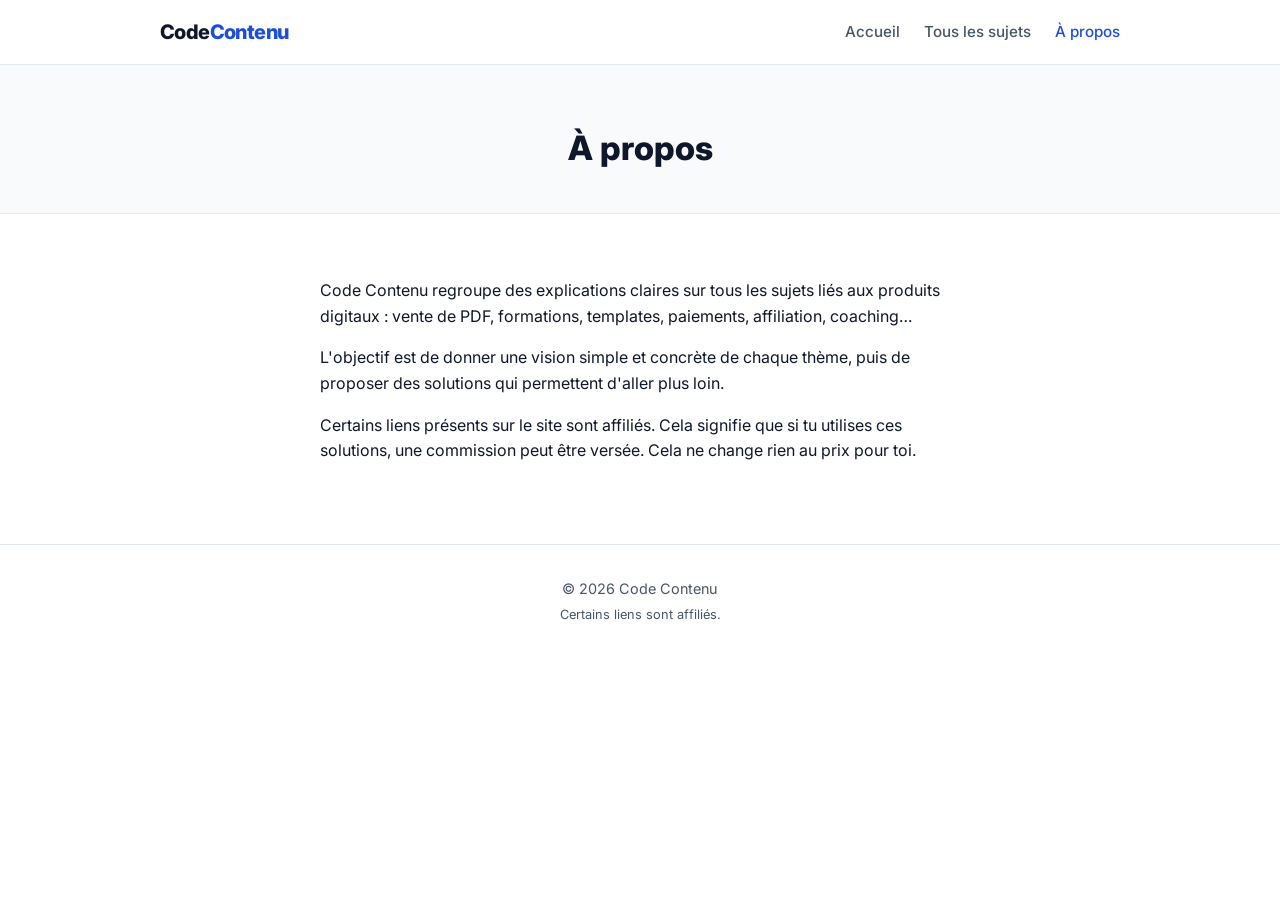
<file: about.html>
<!DOCTYPE html>
<html lang="fr">
<head>
  <meta charset="UTF-8">
  <meta name="viewport" content="width=device-width, initial-scale=1.0">
  <title>À propos – Code Contenu</title>
  <link rel="stylesheet" href="style.css">
  <link href="https://fonts.googleapis.com/css2?family=Inter:wght@400;500;600;700;800&display=swap" rel="stylesheet">
</head>
<body>
  <header class="header">
    <div class="container">
      <a href="index.html" class="logo">Code<span>Contenu</span></a>
      <nav>
        <a href="index.html">Accueil</a>
        <a href="sujets.html">Tous les sujets</a>
        <a href="about.html" class="active">À propos</a>
      </nav>
    </div>
  </header>

  <main>
    <section class="page-header">
      <div class="container">
        <h1>À propos</h1>
      </div>
    </section>

    <section class="section">
      <div class="container content-narrow">
        <div class="about-content">
          <p>Code Contenu regroupe des explications claires sur tous les sujets liés aux produits digitaux : vente de PDF, formations, templates, paiements, affiliation, coaching…</p>
          <p>L'objectif est de donner une vision simple et concrète de chaque thème, puis de proposer des solutions qui permettent d'aller plus loin.</p>
          <p>Certains liens présents sur le site sont affiliés. Cela signifie que si tu utilises ces solutions, une commission peut être versée. Cela ne change rien au prix pour toi.</p>
        </div>
      </div>
    </section>
  </main>

  <footer class="footer">
    <div class="container">
      <p>© 2026 Code Contenu</p>
      <p class="footer-note">Certains liens sont affiliés.</p>
    </div>
  </footer>
</body>
</html>
</file>
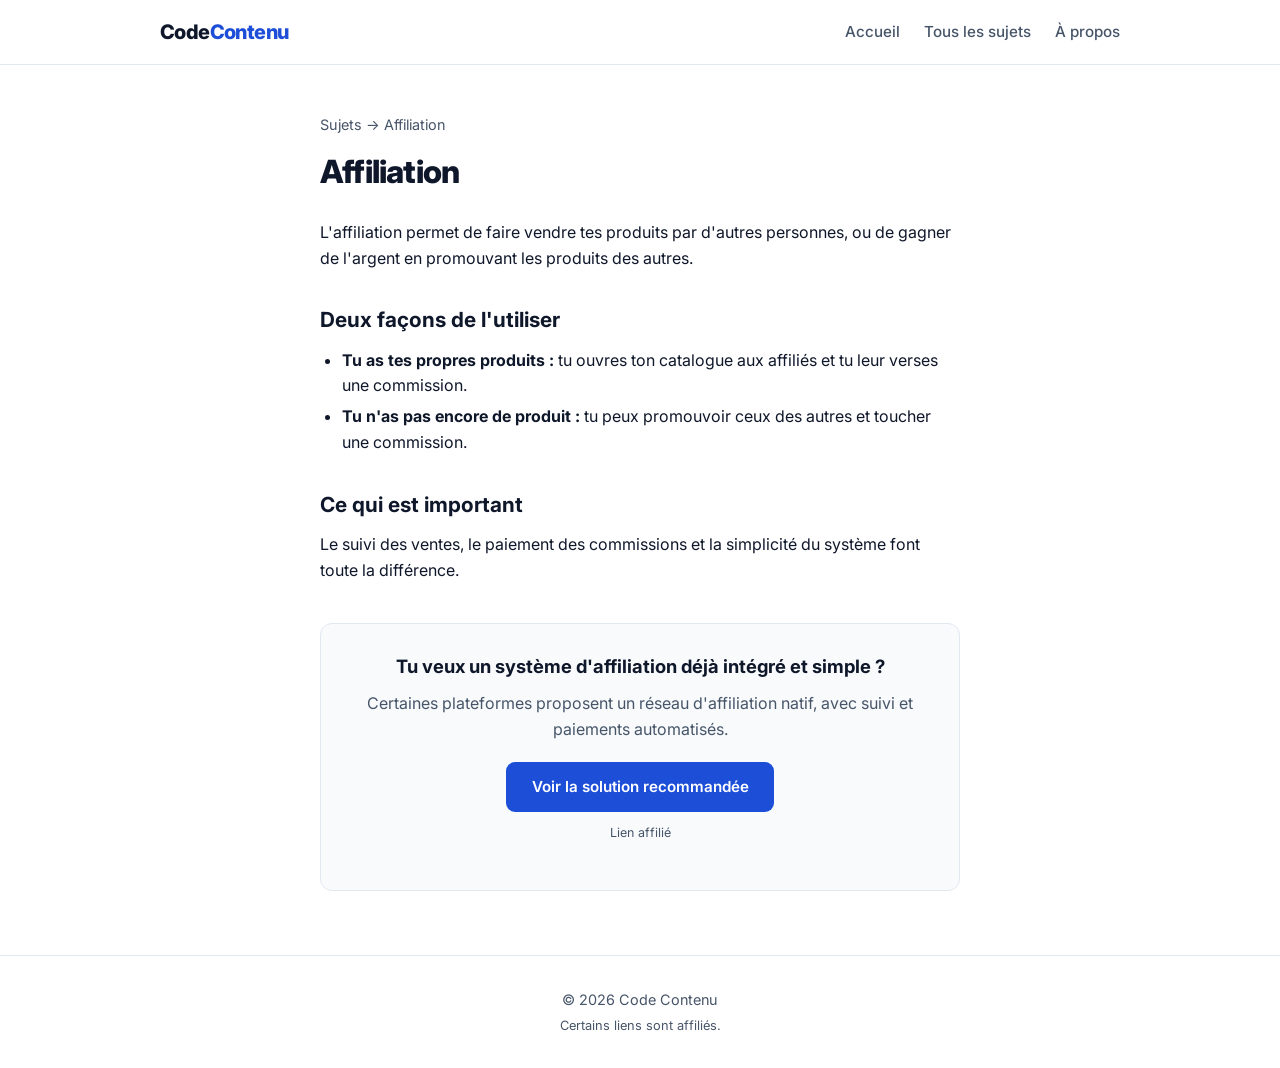
<file: affiliation.html>
<!DOCTYPE html>
<html lang="fr">
<head>
  <meta charset="UTF-8">
  <meta name="viewport" content="width=device-width, initial-scale=1.0">
  <title>Affiliation – Code Contenu</title>
  <link rel="stylesheet" href="style.css">
  <link href="https://fonts.googleapis.com/css2?family=Inter:wght@400;500;600;700;800&display=swap" rel="stylesheet">
</head>
<body>
  <header class="header">
    <div class="container">
      <a href="index.html" class="logo">Code<span>Contenu</span></a>
      <nav>
        <a href="index.html">Accueil</a>
        <a href="sujets.html">Tous les sujets</a>
        <a href="about.html">À propos</a>
      </nav>
    </div>
  </header>

  <main>
    <article class="article">
      <div class="container content-narrow">
        <div class="breadcrumb"><a href="sujets.html">Sujets</a> → Affiliation</div>
        <h1>Affiliation</h1>

        <div class="article-content">
          <p>L'affiliation permet de faire vendre tes produits par d'autres personnes, ou de gagner de l'argent en promouvant les produits des autres.</p>

          <h2>Deux façons de l'utiliser</h2>
          <ul>
            <li><strong>Tu as tes propres produits :</strong> tu ouvres ton catalogue aux affiliés et tu leur verses une commission.</li>
            <li><strong>Tu n'as pas encore de produit :</strong> tu peux promouvoir ceux des autres et toucher une commission.</li>
          </ul>

          <h2>Ce qui est important</h2>
          <p>Le suivi des ventes, le paiement des commissions et la simplicité du système font toute la différence.</p>

          <div class="cta-box-article">
            <h3>Tu veux un système d'affiliation déjà intégré et simple ?</h3>
            <p>Certaines plateformes proposent un réseau d'affiliation natif, avec suivi et paiements automatisés.</p>
            <a href="https://chariow.com" target="_blank" rel="noopener sponsored" class="btn btn-primary">Voir la solution recommandée</a>
            <p class="affiliate-note">Lien affilié</p>
          </div>
        </div>
      </div>
    </article>
  </main>

  <footer class="footer">
    <div class="container">
      <p>© 2026 Code Contenu</p>
      <p class="footer-note">Certains liens sont affiliés.</p>
    </div>
  </footer>
</body>
</html>
</file>
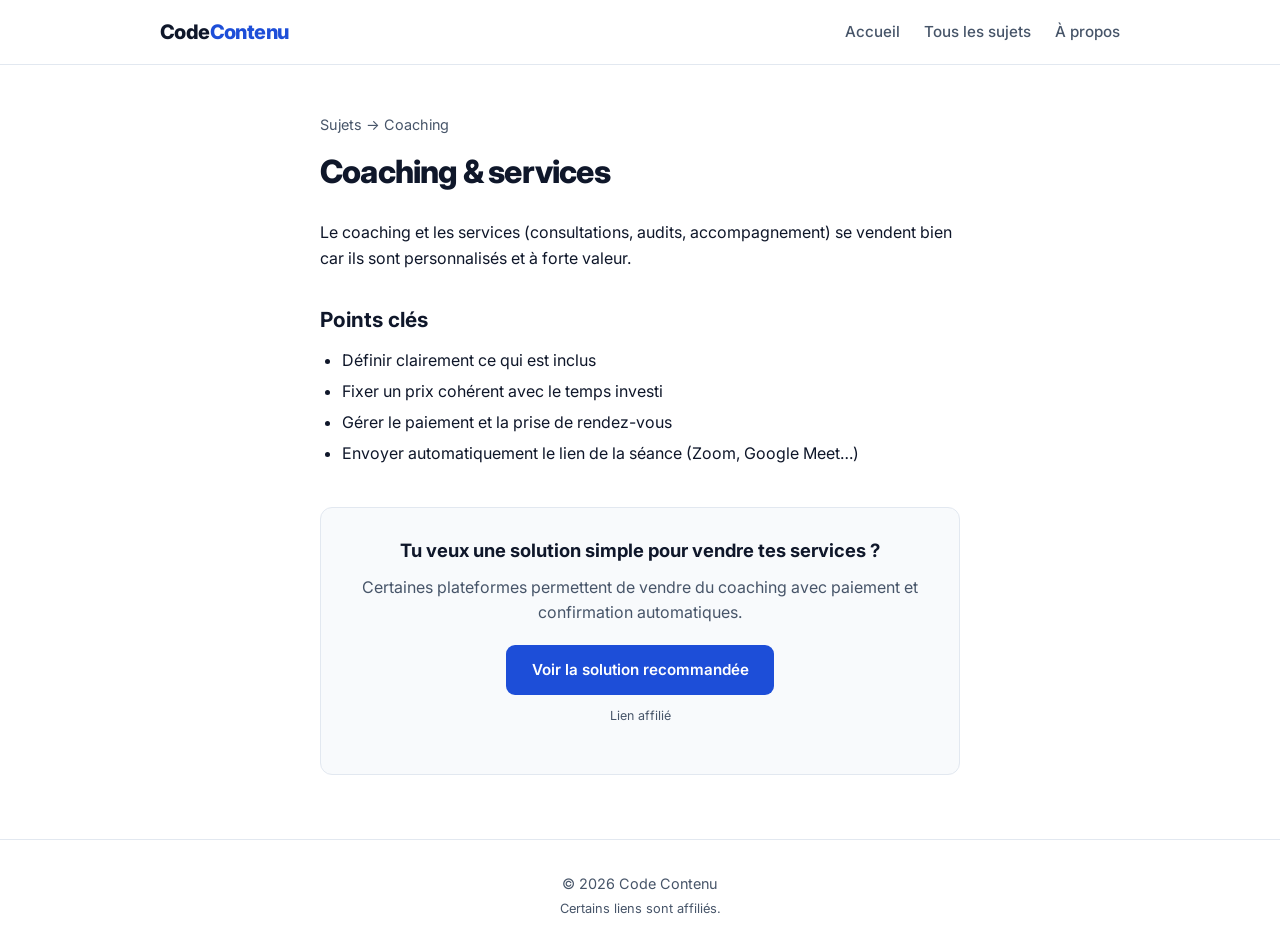
<file: coaching.html>
<!DOCTYPE html>
<html lang="fr">
<head>
  <meta charset="UTF-8">
  <meta name="viewport" content="width=device-width, initial-scale=1.0">
  <title>Coaching & services – Code Contenu</title>
  <link rel="stylesheet" href="style.css">
  <link href="https://fonts.googleapis.com/css2?family=Inter:wght@400;500;600;700;800&display=swap" rel="stylesheet">
</head>
<body>
  <header class="header">
    <div class="container">
      <a href="index.html" class="logo">Code<span>Contenu</span></a>
      <nav>
        <a href="index.html">Accueil</a>
        <a href="sujets.html">Tous les sujets</a>
        <a href="about.html">À propos</a>
      </nav>
    </div>
  </header>

  <main>
    <article class="article">
      <div class="container content-narrow">
        <div class="breadcrumb"><a href="sujets.html">Sujets</a> → Coaching</div>
        <h1>Coaching & services</h1>

        <div class="article-content">
          <p>Le coaching et les services (consultations, audits, accompagnement) se vendent bien car ils sont personnalisés et à forte valeur.</p>

          <h2>Points clés</h2>
          <ul>
            <li>Définir clairement ce qui est inclus</li>
            <li>Fixer un prix cohérent avec le temps investi</li>
            <li>Gérer le paiement et la prise de rendez-vous</li>
            <li>Envoyer automatiquement le lien de la séance (Zoom, Google Meet…)</li>
          </ul>

          <div class="cta-box-article">
            <h3>Tu veux une solution simple pour vendre tes services ?</h3>
            <p>Certaines plateformes permettent de vendre du coaching avec paiement et confirmation automatiques.</p>
            <a href="https://chariow.com" target="_blank" rel="noopener sponsored" class="btn btn-primary">Voir la solution recommandée</a>
            <p class="affiliate-note">Lien affilié</p>
          </div>
        </div>
      </div>
    </article>
  </main>

  <footer class="footer">
    <div class="container">
      <p>© 2026 Code Contenu</p>
      <p class="footer-note">Certains liens sont affiliés.</p>
    </div>
  </footer>
</body>
</html>
</file>
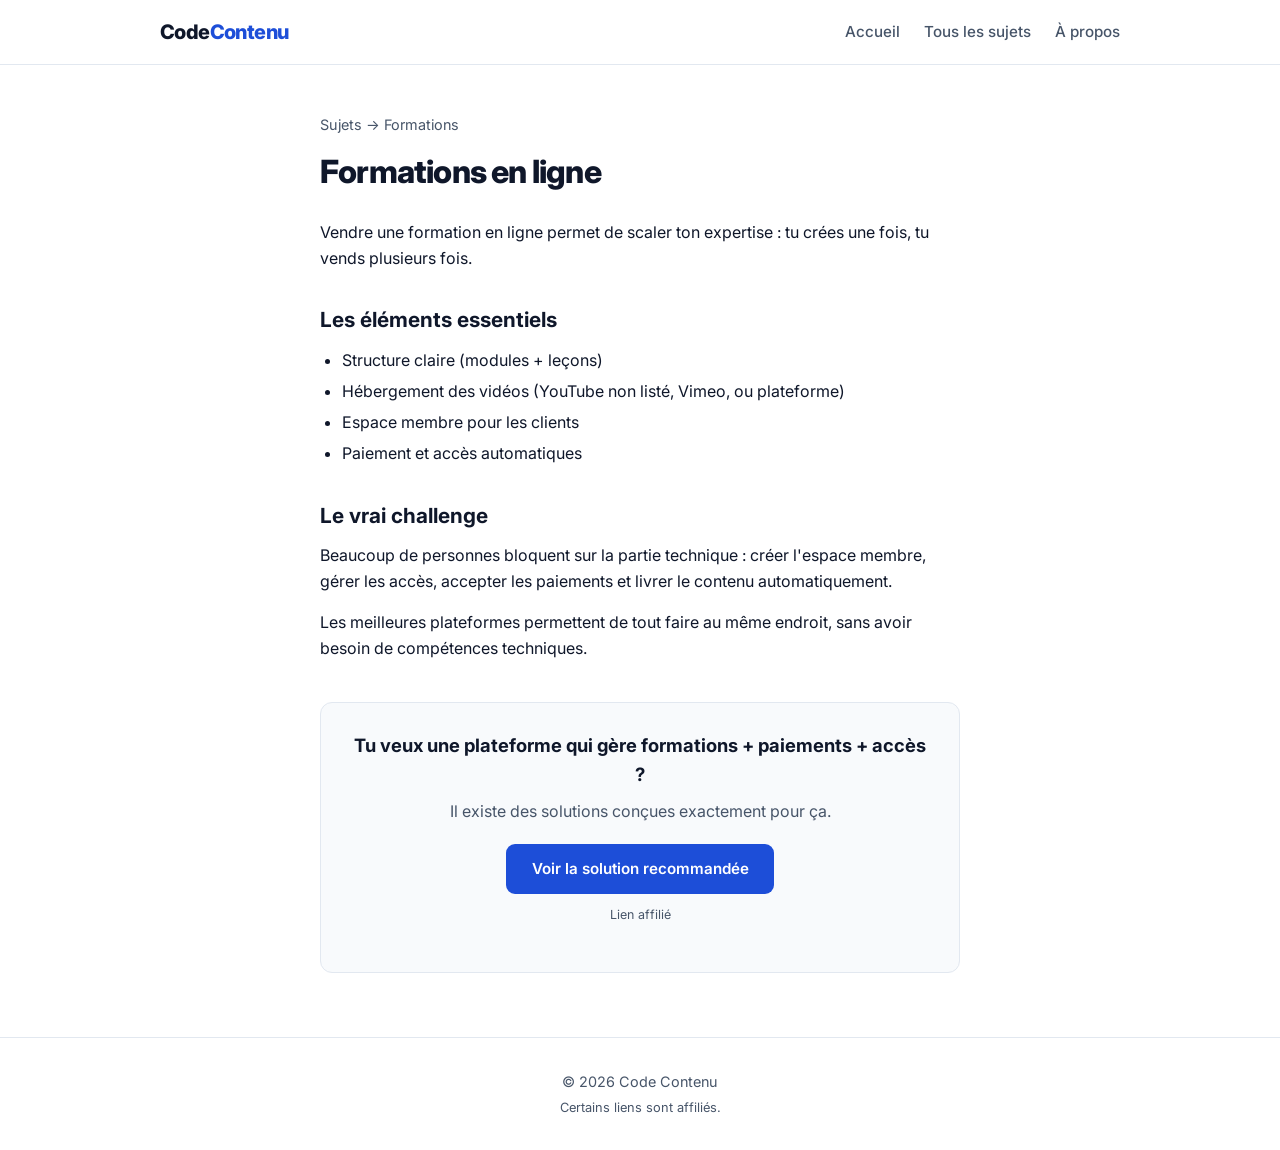
<file: formations.html>
<!DOCTYPE html>
<html lang="fr">
<head>
  <meta charset="UTF-8">
  <meta name="viewport" content="width=device-width, initial-scale=1.0">
  <title>Formations en ligne – Code Contenu</title>
  <link rel="stylesheet" href="style.css">
  <link href="https://fonts.googleapis.com/css2?family=Inter:wght@400;500;600;700;800&display=swap" rel="stylesheet">
</head>
<body>
  <header class="header">
    <div class="container">
      <a href="index.html" class="logo">Code<span>Contenu</span></a>
      <nav>
        <a href="index.html">Accueil</a>
        <a href="sujets.html">Tous les sujets</a>
        <a href="about.html">À propos</a>
      </nav>
    </div>
  </header>

  <main>
    <article class="article">
      <div class="container content-narrow">
        <div class="breadcrumb"><a href="sujets.html">Sujets</a> → Formations</div>
        <h1>Formations en ligne</h1>

        <div class="article-content">
          <p>Vendre une formation en ligne permet de scaler ton expertise : tu crées une fois, tu vends plusieurs fois.</p>

          <h2>Les éléments essentiels</h2>
          <ul>
            <li>Structure claire (modules + leçons)</li>
            <li>Hébergement des vidéos (YouTube non listé, Vimeo, ou plateforme)</li>
            <li>Espace membre pour les clients</li>
            <li>Paiement et accès automatiques</li>
          </ul>

          <h2>Le vrai challenge</h2>
          <p>Beaucoup de personnes bloquent sur la partie technique : créer l'espace membre, gérer les accès, accepter les paiements et livrer le contenu automatiquement.</p>

          <p>Les meilleures plateformes permettent de tout faire au même endroit, sans avoir besoin de compétences techniques.</p>

          <div class="cta-box-article">
            <h3>Tu veux une plateforme qui gère formations + paiements + accès ?</h3>
            <p>Il existe des solutions conçues exactement pour ça.</p>
            <a href="https://chariow.com" target="_blank" rel="noopener sponsored" class="btn btn-primary">Voir la solution recommandée</a>
            <p class="affiliate-note">Lien affilié</p>
          </div>
        </div>
      </div>
    </article>
  </main>

  <footer class="footer">
    <div class="container">
      <p>© 2026 Code Contenu</p>
      <p class="footer-note">Certains liens sont affiliés.</p>
    </div>
  </footer>
</body>
</html>
</file>
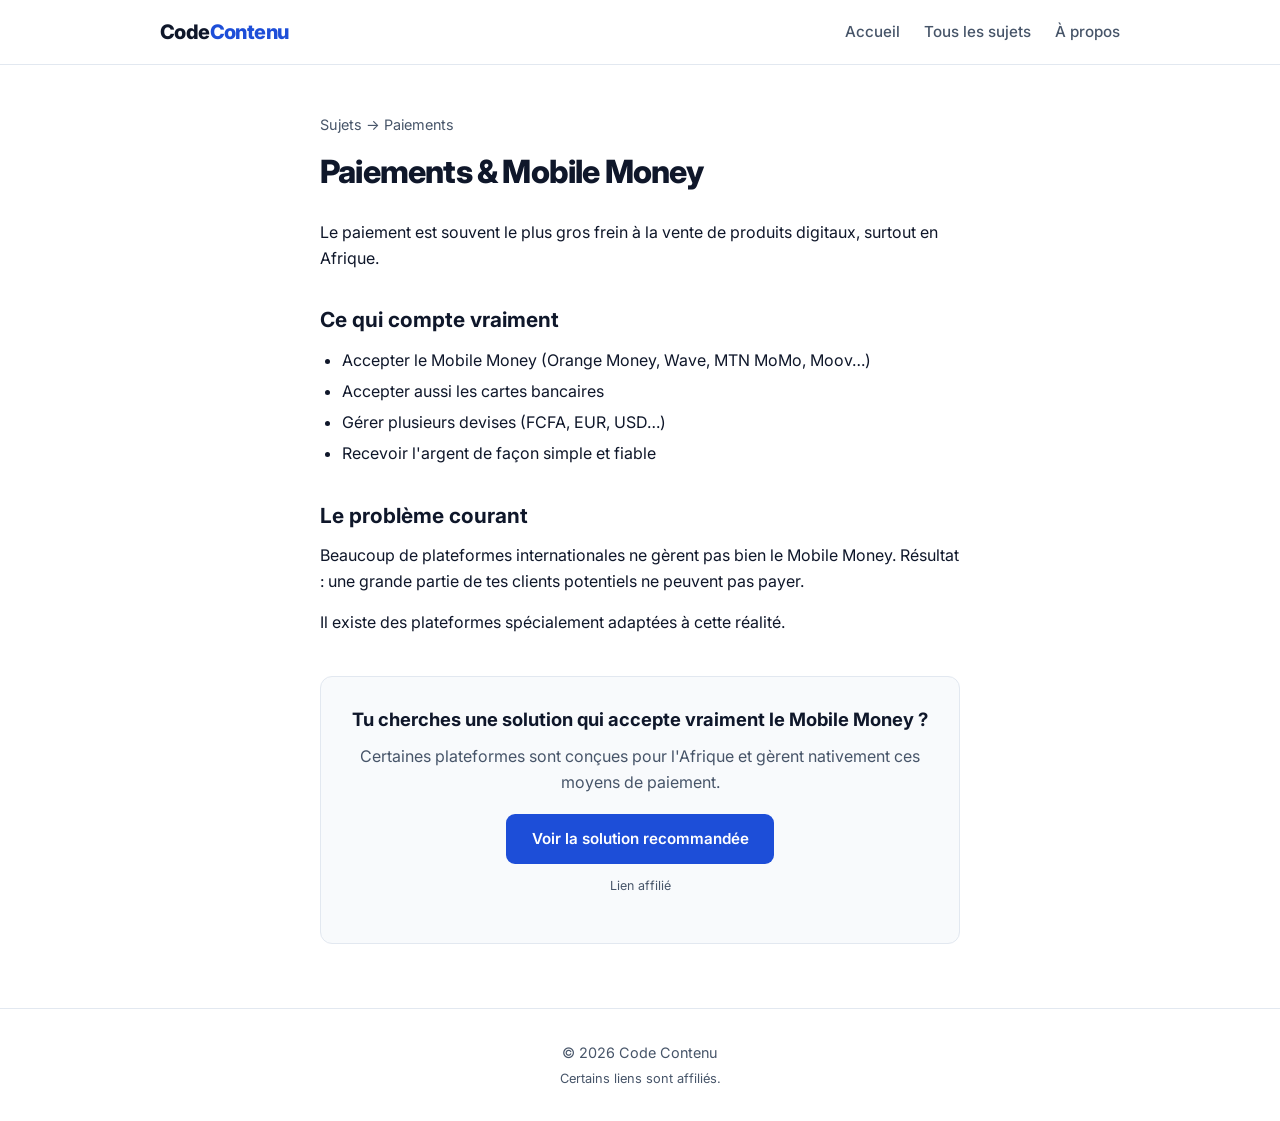
<file: paiements.html>
<!DOCTYPE html>
<html lang="fr">
<head>
  <meta charset="UTF-8">
  <meta name="viewport" content="width=device-width, initial-scale=1.0">
  <title>Paiements & Mobile Money – Code Contenu</title>
  <link rel="stylesheet" href="style.css">
  <link href="https://fonts.googleapis.com/css2?family=Inter:wght@400;500;600;700;800&display=swap" rel="stylesheet">
</head>
<body>
  <header class="header">
    <div class="container">
      <a href="index.html" class="logo">Code<span>Contenu</span></a>
      <nav>
        <a href="index.html">Accueil</a>
        <a href="sujets.html">Tous les sujets</a>
        <a href="about.html">À propos</a>
      </nav>
    </div>
  </header>

  <main>
    <article class="article">
      <div class="container content-narrow">
        <div class="breadcrumb"><a href="sujets.html">Sujets</a> → Paiements</div>
        <h1>Paiements & Mobile Money</h1>

        <div class="article-content">
          <p>Le paiement est souvent le plus gros frein à la vente de produits digitaux, surtout en Afrique.</p>

          <h2>Ce qui compte vraiment</h2>
          <ul>
            <li>Accepter le Mobile Money (Orange Money, Wave, MTN MoMo, Moov…)</li>
            <li>Accepter aussi les cartes bancaires</li>
            <li>Gérer plusieurs devises (FCFA, EUR, USD…)</li>
            <li>Recevoir l'argent de façon simple et fiable</li>
          </ul>

          <h2>Le problème courant</h2>
          <p>Beaucoup de plateformes internationales ne gèrent pas bien le Mobile Money. Résultat : une grande partie de tes clients potentiels ne peuvent pas payer.</p>

          <p>Il existe des plateformes spécialement adaptées à cette réalité.</p>

          <div class="cta-box-article">
            <h3>Tu cherches une solution qui accepte vraiment le Mobile Money ?</h3>
            <p>Certaines plateformes sont conçues pour l'Afrique et gèrent nativement ces moyens de paiement.</p>
            <a href="https://chariow.com" target="_blank" rel="noopener sponsored" class="btn btn-primary">Voir la solution recommandée</a>
            <p class="affiliate-note">Lien affilié</p>
          </div>
        </div>
      </div>
    </article>
  </main>

  <footer class="footer">
    <div class="container">
      <p>© 2026 Code Contenu</p>
      <p class="footer-note">Certains liens sont affiliés.</p>
    </div>
  </footer>
</body>
</html>
</file>
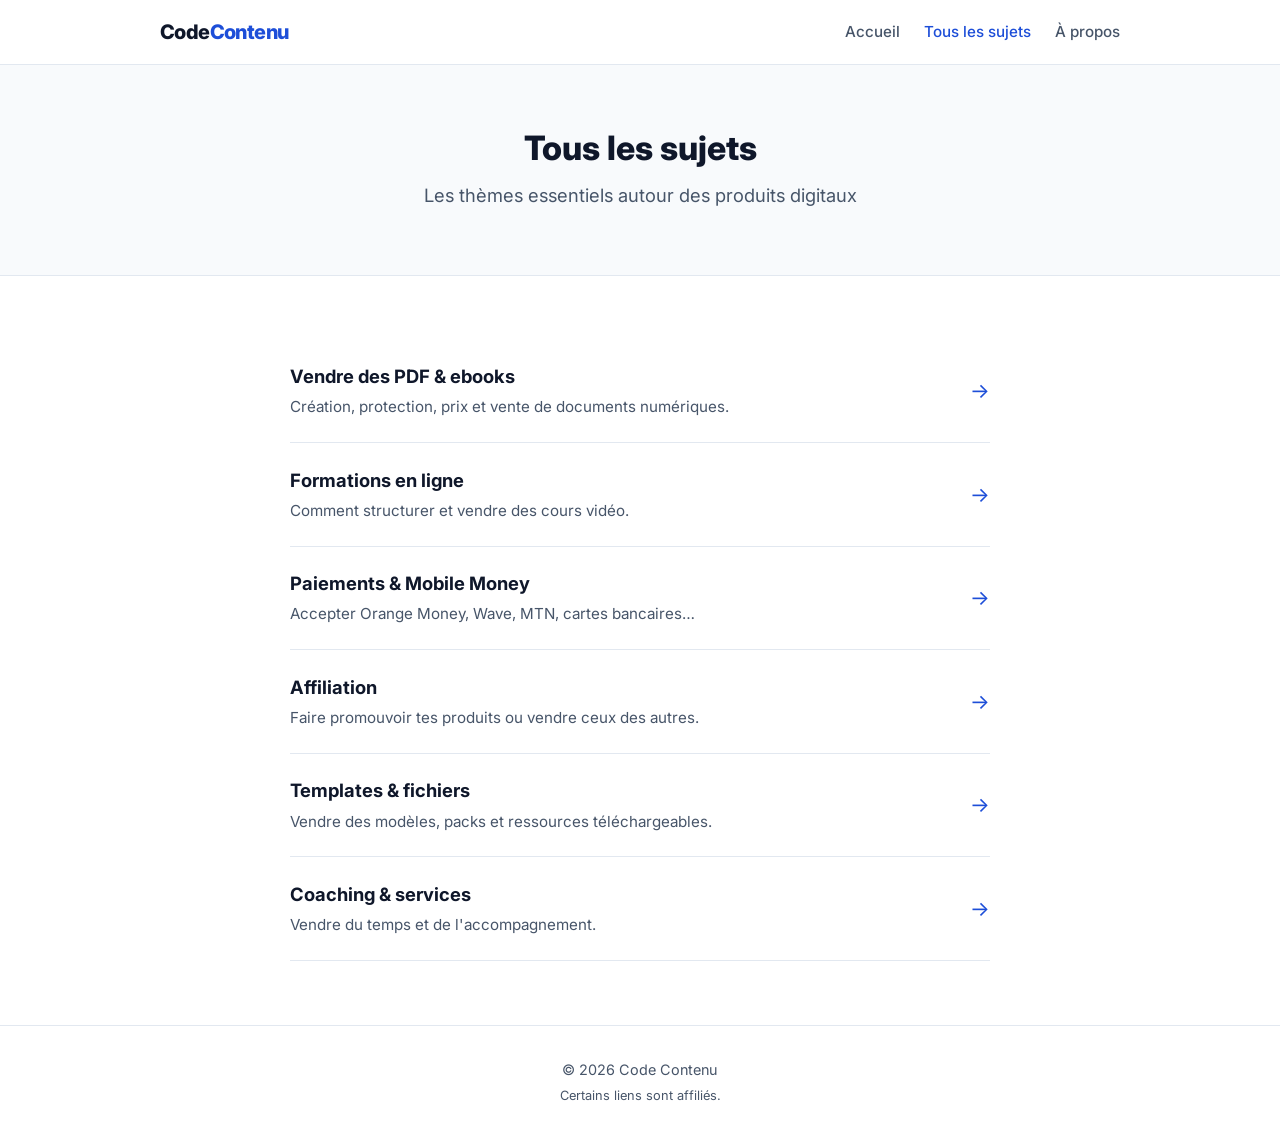
<file: sujets.html>
<!DOCTYPE html>
<html lang="fr">
<head>
  <meta charset="UTF-8">
  <meta name="viewport" content="width=device-width, initial-scale=1.0">
  <title>Tous les sujets – Code Contenu</title>
  <meta name="description" content="Liste complète des sujets sur les produits digitaux.">
  <link rel="stylesheet" href="style.css">
  <link href="https://fonts.googleapis.com/css2?family=Inter:wght@400;500;600;700;800&display=swap" rel="stylesheet">
</head>
<body>
  <header class="header">
    <div class="container">
      <a href="index.html" class="logo">Code<span>Contenu</span></a>
      <nav>
        <a href="index.html">Accueil</a>
        <a href="sujets.html" class="active">Tous les sujets</a>
        <a href="about.html">À propos</a>
      </nav>
    </div>
  </header>

  <main>
    <section class="page-header">
      <div class="container">
        <h1>Tous les sujets</h1>
        <p class="subtitle">Les thèmes essentiels autour des produits digitaux</p>
      </div>
    </section>

    <section class="section">
      <div class="container">
        <div class="topics-list">
          <a href="vendre-pdf.html" class="topic-row">
            <div>
              <h3>Vendre des PDF & ebooks</h3>
              <p>Création, protection, prix et vente de documents numériques.</p>
            </div>
            <span>→</span>
          </a>
          <a href="formations.html" class="topic-row">
            <div>
              <h3>Formations en ligne</h3>
              <p>Comment structurer et vendre des cours vidéo.</p>
            </div>
            <span>→</span>
          </a>
          <a href="paiements.html" class="topic-row">
            <div>
              <h3>Paiements & Mobile Money</h3>
              <p>Accepter Orange Money, Wave, MTN, cartes bancaires…</p>
            </div>
            <span>→</span>
          </a>
          <a href="affiliation.html" class="topic-row">
            <div>
              <h3>Affiliation</h3>
              <p>Faire promouvoir tes produits ou vendre ceux des autres.</p>
            </div>
            <span>→</span>
          </a>
          <a href="templates.html" class="topic-row">
            <div>
              <h3>Templates & fichiers</h3>
              <p>Vendre des modèles, packs et ressources téléchargeables.</p>
            </div>
            <span>→</span>
          </a>
          <a href="coaching.html" class="topic-row">
            <div>
              <h3>Coaching & services</h3>
              <p>Vendre du temps et de l'accompagnement.</p>
            </div>
            <span>→</span>
          </a>
        </div>
      </div>
    </section>
  </main>

  <footer class="footer">
    <div class="container">
      <p>© 2026 Code Contenu</p>
      <p class="footer-note">Certains liens sont affiliés.</p>
    </div>
  </footer>
</body>
</html>
</file>
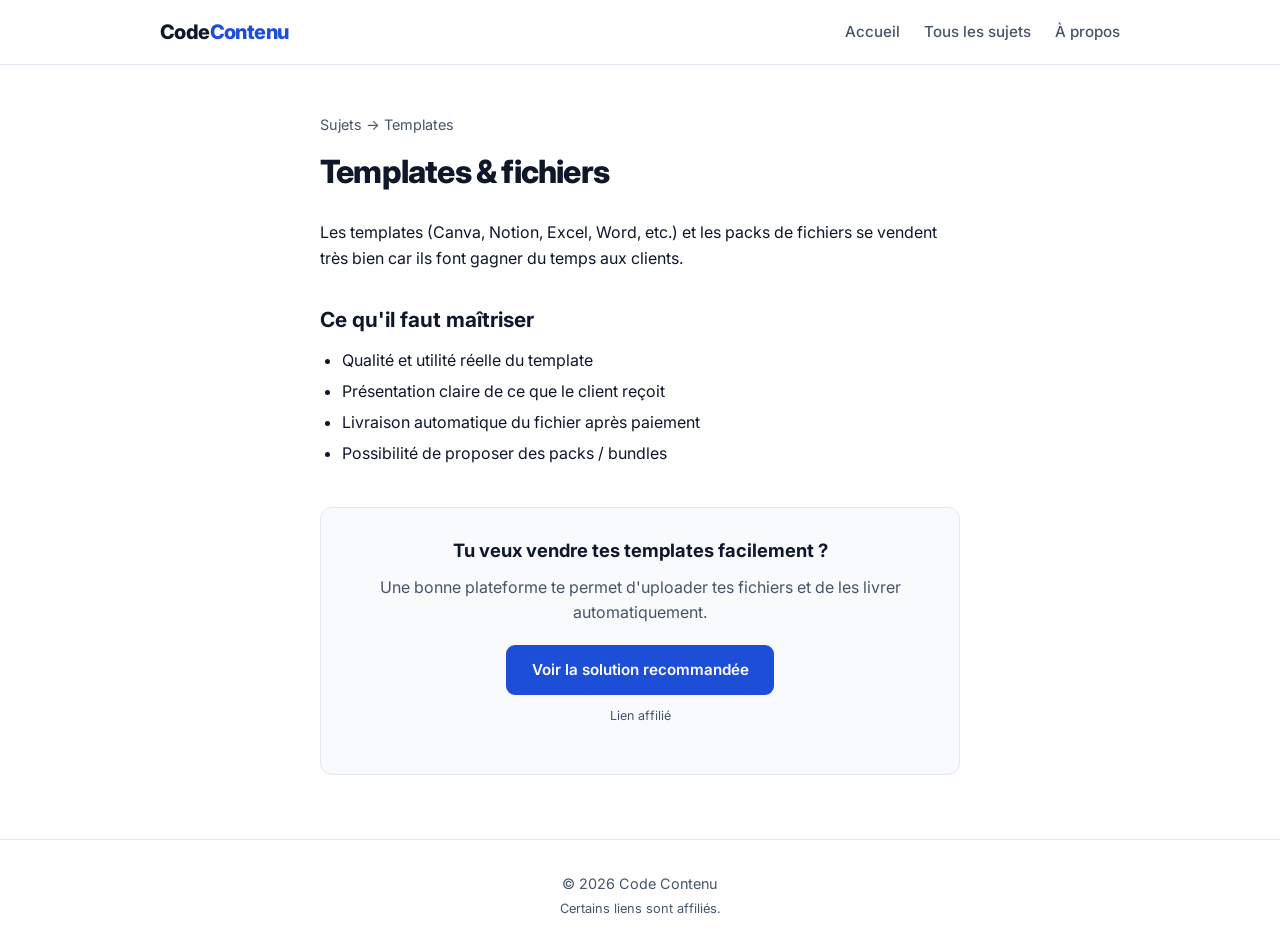
<file: templates.html>
<!DOCTYPE html>
<html lang="fr">
<head>
  <meta charset="UTF-8">
  <meta name="viewport" content="width=device-width, initial-scale=1.0">
  <title>Templates & fichiers – Code Contenu</title>
  <link rel="stylesheet" href="style.css">
  <link href="https://fonts.googleapis.com/css2?family=Inter:wght@400;500;600;700;800&display=swap" rel="stylesheet">
</head>
<body>
  <header class="header">
    <div class="container">
      <a href="index.html" class="logo">Code<span>Contenu</span></a>
      <nav>
        <a href="index.html">Accueil</a>
        <a href="sujets.html">Tous les sujets</a>
        <a href="about.html">À propos</a>
      </nav>
    </div>
  </header>

  <main>
    <article class="article">
      <div class="container content-narrow">
        <div class="breadcrumb"><a href="sujets.html">Sujets</a> → Templates</div>
        <h1>Templates & fichiers</h1>

        <div class="article-content">
          <p>Les templates (Canva, Notion, Excel, Word, etc.) et les packs de fichiers se vendent très bien car ils font gagner du temps aux clients.</p>

          <h2>Ce qu'il faut maîtriser</h2>
          <ul>
            <li>Qualité et utilité réelle du template</li>
            <li>Présentation claire de ce que le client reçoit</li>
            <li>Livraison automatique du fichier après paiement</li>
            <li>Possibilité de proposer des packs / bundles</li>
          </ul>

          <div class="cta-box-article">
            <h3>Tu veux vendre tes templates facilement ?</h3>
            <p>Une bonne plateforme te permet d'uploader tes fichiers et de les livrer automatiquement.</p>
            <a href="https://chariow.com" target="_blank" rel="noopener sponsored" class="btn btn-primary">Voir la solution recommandée</a>
            <p class="affiliate-note">Lien affilié</p>
          </div>
        </div>
      </div>
    </article>
  </main>

  <footer class="footer">
    <div class="container">
      <p>© 2026 Code Contenu</p>
      <p class="footer-note">Certains liens sont affiliés.</p>
    </div>
  </footer>

  <script src="script.js"></script>
</body>
</html>
</file>
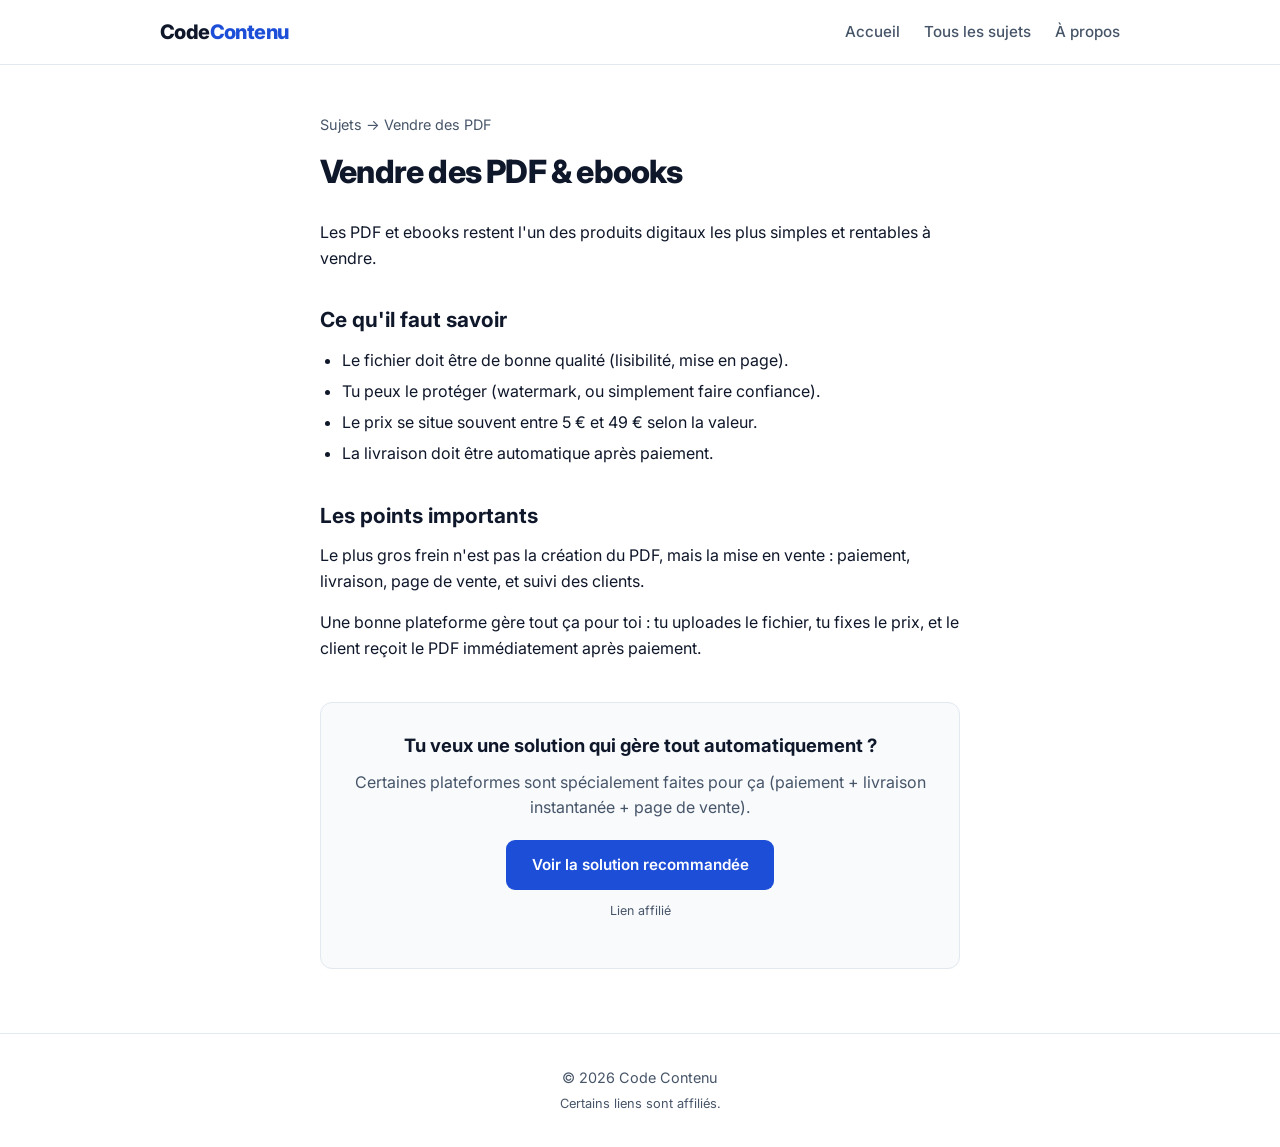
<file: vendre-pdf.html>
<!DOCTYPE html>
<html lang="fr">
<head>
  <meta charset="UTF-8">
  <meta name="viewport" content="width=device-width, initial-scale=1.0">
  <title>Vendre des PDF & ebooks – Code Contenu</title>
  <link rel="stylesheet" href="style.css">
  <link href="https://fonts.googleapis.com/css2?family=Inter:wght@400;500;600;700;800&display=swap" rel="stylesheet">
</head>
<body>
  <header class="header">
    <div class="container">
      <a href="index.html" class="logo">Code<span>Contenu</span></a>
      <nav>
        <a href="index.html">Accueil</a>
        <a href="sujets.html">Tous les sujets</a>
        <a href="about.html">À propos</a>
      </nav>
    </div>
  </header>

  <main>
    <article class="article">
      <div class="container content-narrow">
        <div class="breadcrumb"><a href="sujets.html">Sujets</a> → Vendre des PDF</div>
        <h1>Vendre des PDF & ebooks</h1>

        <div class="article-content">
          <p>Les PDF et ebooks restent l'un des produits digitaux les plus simples et rentables à vendre.</p>

          <h2>Ce qu'il faut savoir</h2>
          <ul>
            <li>Le fichier doit être de bonne qualité (lisibilité, mise en page).</li>
            <li>Tu peux le protéger (watermark, ou simplement faire confiance).</li>
            <li>Le prix se situe souvent entre 5 € et 49 € selon la valeur.</li>
            <li>La livraison doit être automatique après paiement.</li>
          </ul>

          <h2>Les points importants</h2>
          <p>Le plus gros frein n'est pas la création du PDF, mais la mise en vente : paiement, livraison, page de vente, et suivi des clients.</p>

          <p>Une bonne plateforme gère tout ça pour toi : tu uploades le fichier, tu fixes le prix, et le client reçoit le PDF immédiatement après paiement.</p>

          <div class="cta-box-article">
            <h3>Tu veux une solution qui gère tout automatiquement ?</h3>
            <p>Certaines plateformes sont spécialement faites pour ça (paiement + livraison instantanée + page de vente).</p>
            <a href="https://chariow.com" target="_blank" rel="noopener sponsored" class="btn btn-primary">Voir la solution recommandée</a>
            <p class="affiliate-note">Lien affilié</p>
          </div>
        </div>
      </div>
    </article>
  </main>

  <footer class="footer">
    <div class="container">
      <p>© 2026 Code Contenu</p>
      <p class="footer-note">Certains liens sont affiliés.</p>
    </div>
  </footer>
</body>
</html>
</file>
<file: style.css>
:root {
  --primary: #1d4ed8;
  --primary-dark: #1e40af;
  --primary-light: #dbeafe;
  --text: #0f172a;
  --text-light: #475569;
  --bg: #ffffff;
  --bg-alt: #f8fafc;
  --border: #e2e8f0;
  --radius: 12px;
  --shadow: 0 4px 6px -1px rgb(0 0 0 / 0.07);
}

* { margin: 0; padding: 0; box-sizing: border-box; }

body {
  font-family: 'Inter', system-ui, sans-serif;
  color: var(--text);
  background: var(--bg);
  line-height: 1.6;
  -webkit-font-smoothing: antialiased;
}

a { color: inherit; text-decoration: none; }

.container {
  width: 100%;
  max-width: 1000px;
  margin: 0 auto;
  padding: 0 1.25rem;
}

.content-narrow { max-width: 680px; }

/* Header */
.header {
  position: sticky;
  top: 0;
  background: rgba(255,255,255,0.96);
  backdrop-filter: blur(8px);
  border-bottom: 1px solid var(--border);
  z-index: 50;
}

.header .container {
  display: flex;
  align-items: center;
  justify-content: space-between;
  height: 64px;
}

.logo {
  font-size: 1.25rem;
  font-weight: 800;
  letter-spacing: -0.03em;
}

.logo span { color: var(--primary); }

nav { display: flex; gap: 1.5rem; }

nav a {
  font-size: 0.95rem;
  font-weight: 500;
  color: var(--text-light);
}

nav a:hover, nav a.active { color: var(--primary); }

/* Hero */
.hero {
  padding: 5rem 0 4rem;
  text-align: center;
  background: linear-gradient(180deg, #eff6ff 0%, #fff 100%);
}

.hero h1 {
  font-size: clamp(2rem, 5vw, 2.8rem);
  font-weight: 800;
  line-height: 1.2;
  letter-spacing: -0.03em;
  margin-bottom: 1rem;
}

.subtitle {
  font-size: 1.15rem;
  color: var(--text-light);
  max-width: 540px;
  margin: 0 auto 2rem;
}

/* Buttons */
.btn {
  display: inline-flex;
  align-items: center;
  justify-content: center;
  padding: 0.8rem 1.6rem;
  border-radius: 9px;
  font-weight: 600;
  font-size: 0.95rem;
  transition: all 0.2s;
  border: none;
  cursor: pointer;
}

.btn-primary {
  background: var(--primary);
  color: white;
}

.btn-primary:hover {
  background: var(--primary-dark);
  transform: translateY(-1px);
}

.btn-light {
  background: white;
  color: var(--text);
}

.btn-light:hover { background: #f1f5f9; }

/* Sections */
.section { padding: 4rem 0; }

.section-title {
  font-size: 1.7rem;
  font-weight: 800;
  text-align: center;
  margin-bottom: 2rem;
  letter-spacing: -0.02em;
}

.page-header {
  padding: 3.5rem 0 2rem;
  background: var(--bg-alt);
  text-align: center;
  border-bottom: 1px solid var(--border);
}

.page-header h1 {
  font-size: 2.1rem;
  font-weight: 800;
  margin-bottom: 0.4rem;
}

/* Topics grid */
.topics-grid {
  display: grid;
  grid-template-columns: repeat(auto-fill, minmax(280px, 1fr));
  gap: 1.25rem;
}

.topic-card {
  background: white;
  border: 1px solid var(--border);
  border-radius: var(--radius);
  padding: 1.5rem;
  transition: all 0.2s;
}

.topic-card:hover {
  border-color: var(--primary);
  box-shadow: var(--shadow);
  transform: translateY(-2px);
}

.topic-card h3 {
  font-size: 1.15rem;
  font-weight: 700;
  margin-bottom: 0.5rem;
}

.topic-card p {
  font-size: 0.95rem;
  color: var(--text-light);
}

/* Topics list */
.topics-list { max-width: 700px; margin: 0 auto; }

.topic-row {
  display: flex;
  justify-content: space-between;
  align-items: center;
  padding: 1.4rem 0;
  border-bottom: 1px solid var(--border);
  transition: color 0.2s;
}

.topic-row:hover { color: var(--primary); }

.topic-row h3 {
  font-size: 1.15rem;
  font-weight: 700;
  margin-bottom: 0.25rem;
}

.topic-row p {
  font-size: 0.95rem;
  color: var(--text-light);
}

.topic-row span {
  font-size: 1.3rem;
  color: var(--primary);
}

/* Article */
.article { padding: 3rem 0 4rem; }

.breadcrumb {
  font-size: 0.9rem;
  color: var(--text-light);
  margin-bottom: 1rem;
}

.breadcrumb a:hover { color: var(--primary); }

.article h1 {
  font-size: 2rem;
  font-weight: 800;
  line-height: 1.25;
  margin-bottom: 1.75rem;
  letter-spacing: -0.025em;
}

.article-content h2 {
  font-size: 1.3rem;
  font-weight: 700;
  margin: 2rem 0 0.7rem;
}

.article-content p { margin-bottom: 1rem; }

.article-content ul {
  margin: 0.7rem 0 1.2rem 1.4rem;
}

.article-content li { margin-bottom: 0.35rem; }

.cta-box-article {
  background: var(--bg-alt);
  border: 1px solid var(--border);
  border-radius: var(--radius);
  padding: 1.75rem;
  margin-top: 2.5rem;
  text-align: center;
}

.cta-box-article h3 {
  font-size: 1.15rem;
  font-weight: 700;
  margin-bottom: 0.6rem;
}

.cta-box-article p {
  color: var(--text-light);
  margin-bottom: 1.2rem;
}

.affiliate-note {
  font-size: 0.78rem;
  color: #94a3b8;
  margin-top: 0.7rem;
}

/* CTA */
.cta-section {
  background: #0f172a;
  color: white;
  padding: 4rem 0;
  text-align: center;
}

.cta-section h2 {
  font-size: 1.7rem;
  font-weight: 800;
  margin-bottom: 0.7rem;
}

.cta-section p {
  color: #94a3b8;
  margin-bottom: 1.5rem;
}

/* About */
.about-content p { margin-bottom: 1rem; }

/* Footer */
.footer {
  padding: 2rem 0;
  border-top: 1px solid var(--border);
  text-align: center;
  font-size: 0.9rem;
  color: var(--text-light);
}

.footer-note {
  margin-top: 0.3rem;
  font-size: 0.8rem;
}

@media (max-width: 600px) {
  nav { gap: 1rem; }
  nav a { font-size: 0.88rem; }
  .hero { padding: 3.5rem 0 3rem; }
}
</file>
